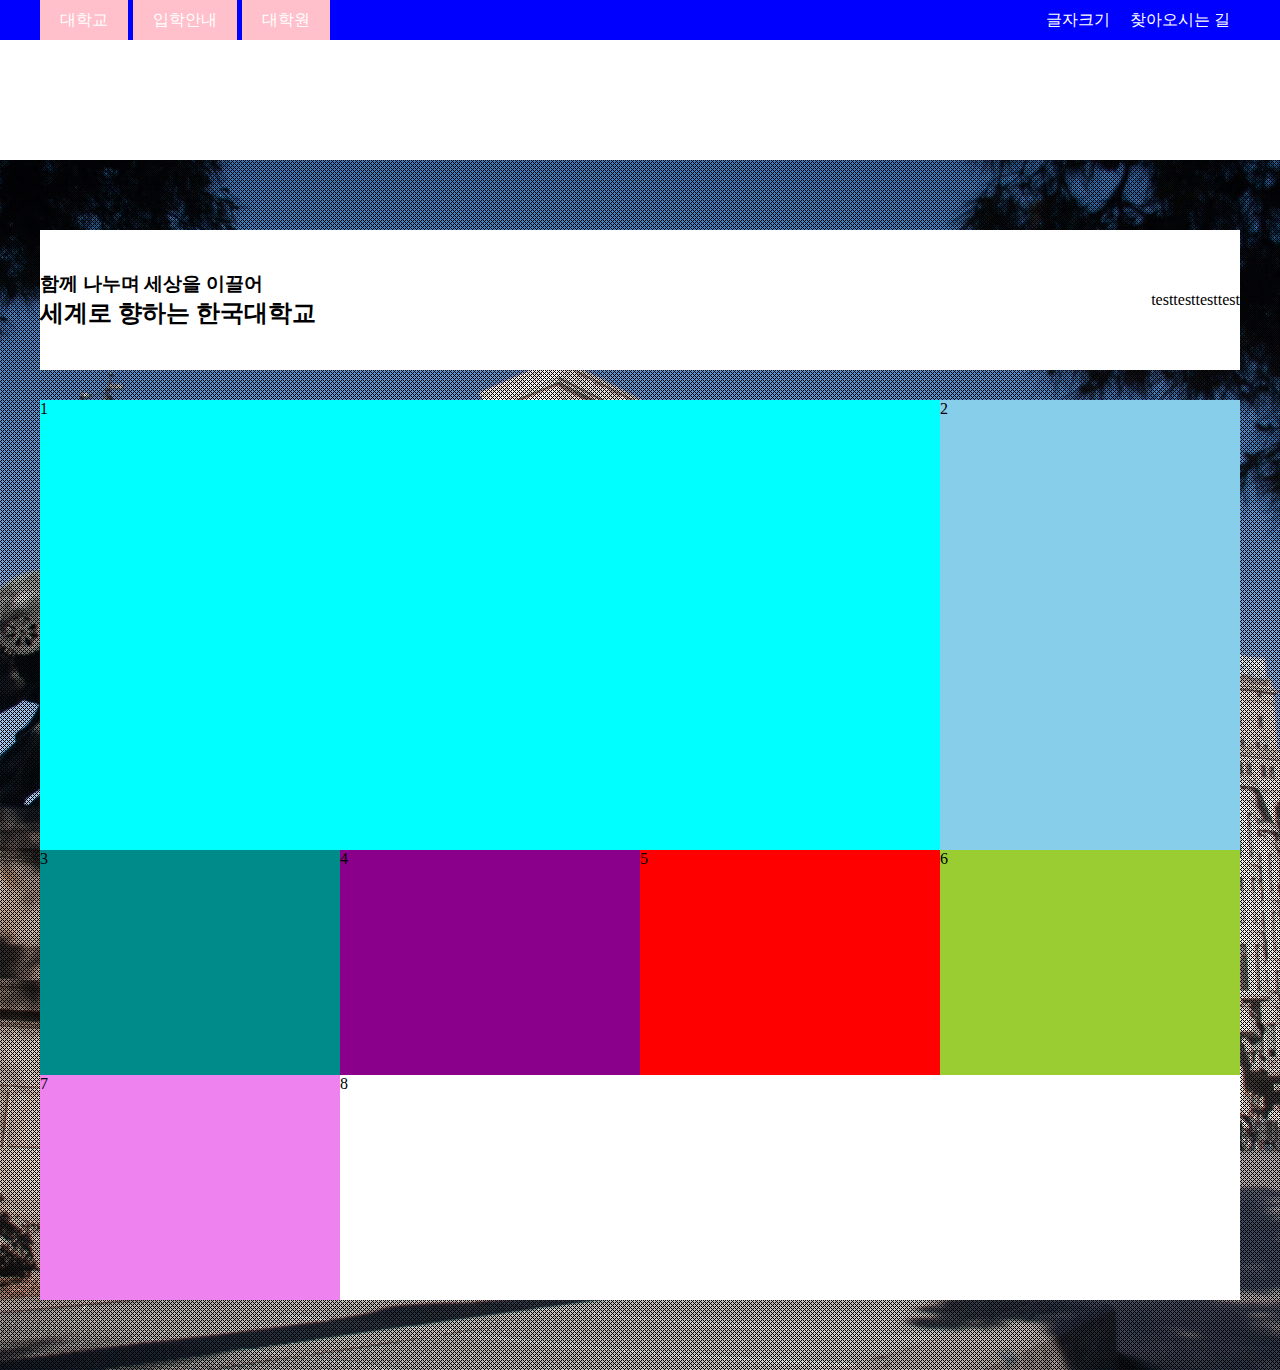
<file: 02 college/index.html>
<!DOCTYPE html>
<html lang="ko">
<head>
    <meta charset="UTF-8">
    <meta http-equiv="X-UA-Compatible" content="IE=edge">
    <meta name="viewport" content="width=device-width, initial-scale=1.0">
    <title>Document</title>
    <link rel="stylesheet" href="css/reset.css">
    <style>
        body{min-width: 1200px;}
        .topNavWrap a{color:white}  
        .topNavWrap{background: blue;}
        .navTop{
            width: 1200px;margin: 0 auto;
            display: flex;
            justify-content: space-between;
        }
        .nav ul{display: flex;height: 40px;}
        .nav ul li{background: pink;margin-right: 5px;}
        .nav a {
        display: flex;justify-content: center;align-items: center;
        height: 100%;padding: 0 20px;
        }

        .utilMenu ul{display: flex;height: 40px;}
        .utilMenu a{
            display: flex;justify-content: center;align-items: center;
            height: 100%;padding:0 10px
        }
        header{height: 160px;}
        section.section{
            background: skyblue;
            background-image: url(images/dot.png),url(images/main_bg1.jpg);
            background-repeat: repeat,no-repeat;
            background-position: center;
            background-size: auto,cover;
            padding: 70px 0;
        }
        .container{width: 1200px;margin: 0 auto;}
        .titleWrap{display: flex;justify-content: space-between;height: 140px;background: white;align-items:center;margin-bottom: 30px;}
        .secBannerWrap ul{display: flex;}

        /* section */
        .contentWrap>ul>li{
            float:left;width: 25%;height: 225px;
        }
        .contentWrap>ul>li:nth-child(1){
        width: 75%;height: 450px;
        }
        .contentWrap>ul>li:nth-child(2){
        height: 450px;
        }
        .contentWrap>ul>li:nth-child(8){
        width: 75%;
        }

        .contentWrap>ul>li:nth-child(1){background-color: aqua;}
        .contentWrap>ul>li:nth-child(2){background-color: skyblue;}
        .contentWrap>ul>li:nth-child(3){background-color: darkcyan;}
        .contentWrap>ul>li:nth-child(4){background-color: darkmagenta;}
        .contentWrap>ul>li:nth-child(5){background-color: red;}
        .contentWrap>ul>li:nth-child(6){background-color: yellowgreen;}
        .contentWrap>ul>li:nth-child(7){background-color: violet;}
        .contentWrap>ul>li:nth-child(8){background-color: #fff;}

</style>
</head>
<body>
    <header>
    <div class="topNavWrap">
        <div class="navTop">
            <div class="nav">
                <ul>
                    <li><a href="#">대학교</a></li>
                    <li><a href="#">입학안내</a></li>
                    <li><a href="#">대학원</a></li>
                </ul>
                </div>
             <div class="utilMenu">
             <ul>
                <li><a href="#">글자크기</a></li>
                <li><a href="#">찾아오시는 길</a></li>
             </ul>
        </div>
    </div>
</div>
</header>
<section class="section">
<div class="container titleWrap">
    <div class="title">
        <h3>함께 나누며 세상을 이끌어</h3>
        <h2>세계로 향하는 한국대학교</h2>
    </div>
    <div class="secBannerWrap">
        <ul>
            <li>test</li>
            <li>test</li>
            <li>test</li>
            <li>test</li>
        </ul>
    </div>
</div>
<div class="container contentWrap">
    <ul class="clearfix">
        <li>1</li>
        <li>2</li>
        <li>3</li>
        <li>4</li>
        <li>5</li>
        <li>6</li>
        <li>7</li>
        <li>8</li>
    </ul>
</div>
</section>

</body>
</html>
</file>
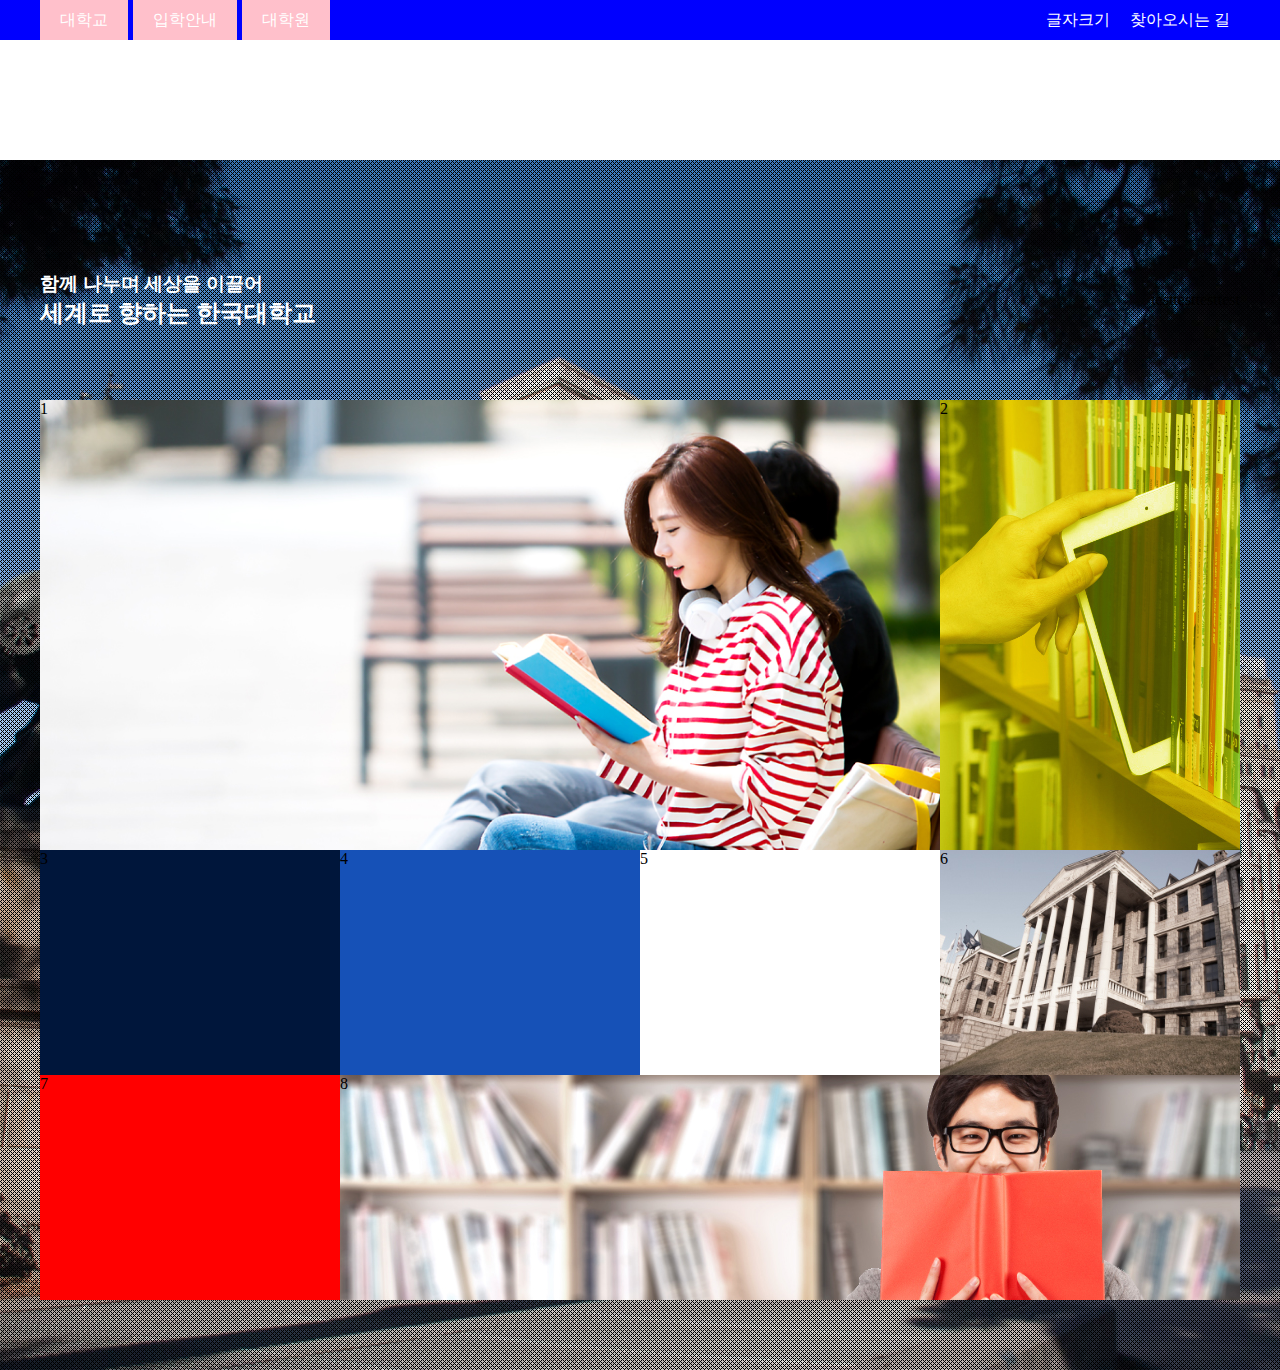
<file: 02 college/index02.html>
<!DOCTYPE html>
<html lang="ko">
<head>
    <meta charset="UTF-8">
    <meta http-equiv="X-UA-Compatible" content="IE=edge">
    <meta name="viewport" content="width=device-width, initial-scale=1.0">
    <title>Document</title>
    <link rel="stylesheet" href="css/reset.css">
    <style>
        body{min-width: 1200px;}
        .topNavWrap a{color:white}  
        .topNavWrap{background: blue;}
        .navTop{
            width: 1200px;margin: 0 auto;
            display: flex;
            justify-content: space-between;
        }
        .nav ul{display: flex;height: 40px;}
        .nav ul li{background: pink;margin-right: 5px;}
        .nav a {
        display: flex;justify-content: center;align-items: center;
        height: 100%;padding: 0 20px;
        }

        .utilMenu ul{display: flex;height: 40px;}
        .utilMenu a{
            display: flex;justify-content: center;align-items: center;
            height: 100%;padding:0 10px
        }
        header{height: 160px;}
        section.section{
            background: skyblue;
            background-image: url(images/dot.png),url(images/main_bg1.jpg);
            background-repeat: repeat,no-repeat;
            background-position: center;
            background-size: auto,cover;
            padding: 70px 0;
        }
        .container{width: 1200px;margin: 0 auto;}
        .titleWrap{display: flex;justify-content: space-between;height: 140px;align-items:center;margin-bottom: 30px;}
        .secBannerWrap ul{display: flex;}
        .title{color:white;}

        /* section */
        .contentWrap>ul>li{
            float:left;width: 25%;height: 225px;
        }
        .contentWrap>ul>li:nth-child(1){
        width: 75%;height: 450px;
        }
        .contentWrap>ul>li:nth-child(2){
        height: 450px;
        }
        .contentWrap>ul>li:nth-child(8){
        width: 75%;
        }

        .contentWrap>ul>li:nth-child(1){background-image: url(images/배경02.png);}
        .contentWrap>ul>li:nth-child(2){background-image:url(images/배경03.png)}
        .contentWrap>ul>li:nth-child(3){background-color: #00163B;}
        .contentWrap>ul>li:nth-child(4){background-color: #1651B7;}
        .contentWrap>ul>li:nth-child(5){background-color: white;}
        .contentWrap>ul>li:nth-child(6){background-image: url(images/학교02.png);}
        .contentWrap>ul>li:nth-child(7){background-color:red}
        .contentWrap>ul>li:nth-child(8){background-image: url(images/배경04.png);;}

</style>
</head>
<body>
    <header>
    <div class="topNavWrap">
        <div class="navTop">
            <div class="nav">
                <ul>
                    <li><a href="#">대학교</a></li>
                    <li><a href="#">입학안내</a></li>
                    <li><a href="#">대학원</a></li>
                </ul>
                </div>
             <div class="utilMenu">
             <ul>
                <li><a href="#">글자크기</a></li>
                <li><a href="#">찾아오시는 길</a></li>
             </ul>
        </div>
    </div>
</div>
</header>
<section class="section">
<div class="container titleWrap">
    <div class="title">
        <h3>함께 나누며 세상을 이끌어</h3>
        <h2>세계로 향하는 한국대학교</h2>
    </div>
    <div class="secBannerWrap">
        <ul>
            <li>test</li>
            <li>test</li>
            <li>test</li>
            <li>test</li>
        </ul>
    </div>
</div>
<div class="container contentWrap">
    <ul class="clearfix">
        <li>1</li>
        <li>2</li>
        <li>3</li>
        <li>4</li>
        <li>5</li>
        <li>6</li>
        <li>7</li>
        <li>8</li>
    </ul>
</div>
</section>

</body>
</html>
</file>
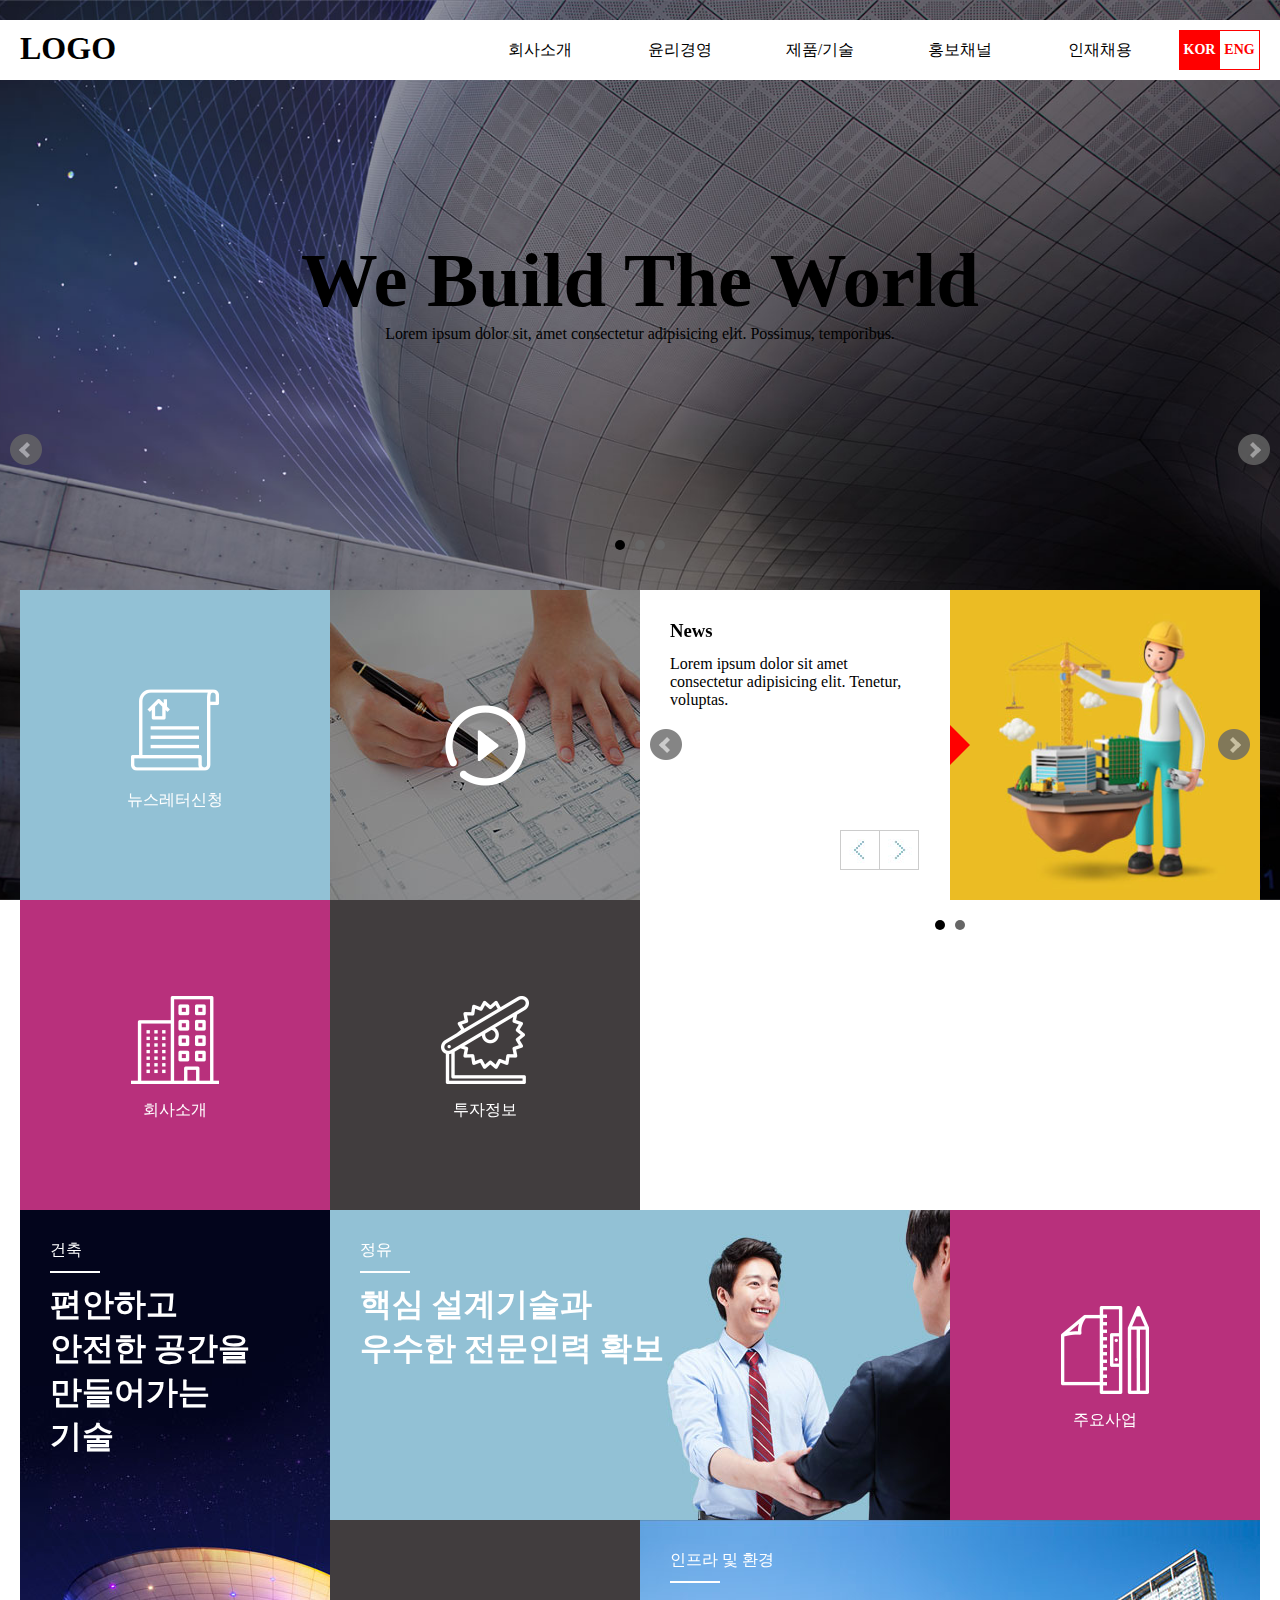
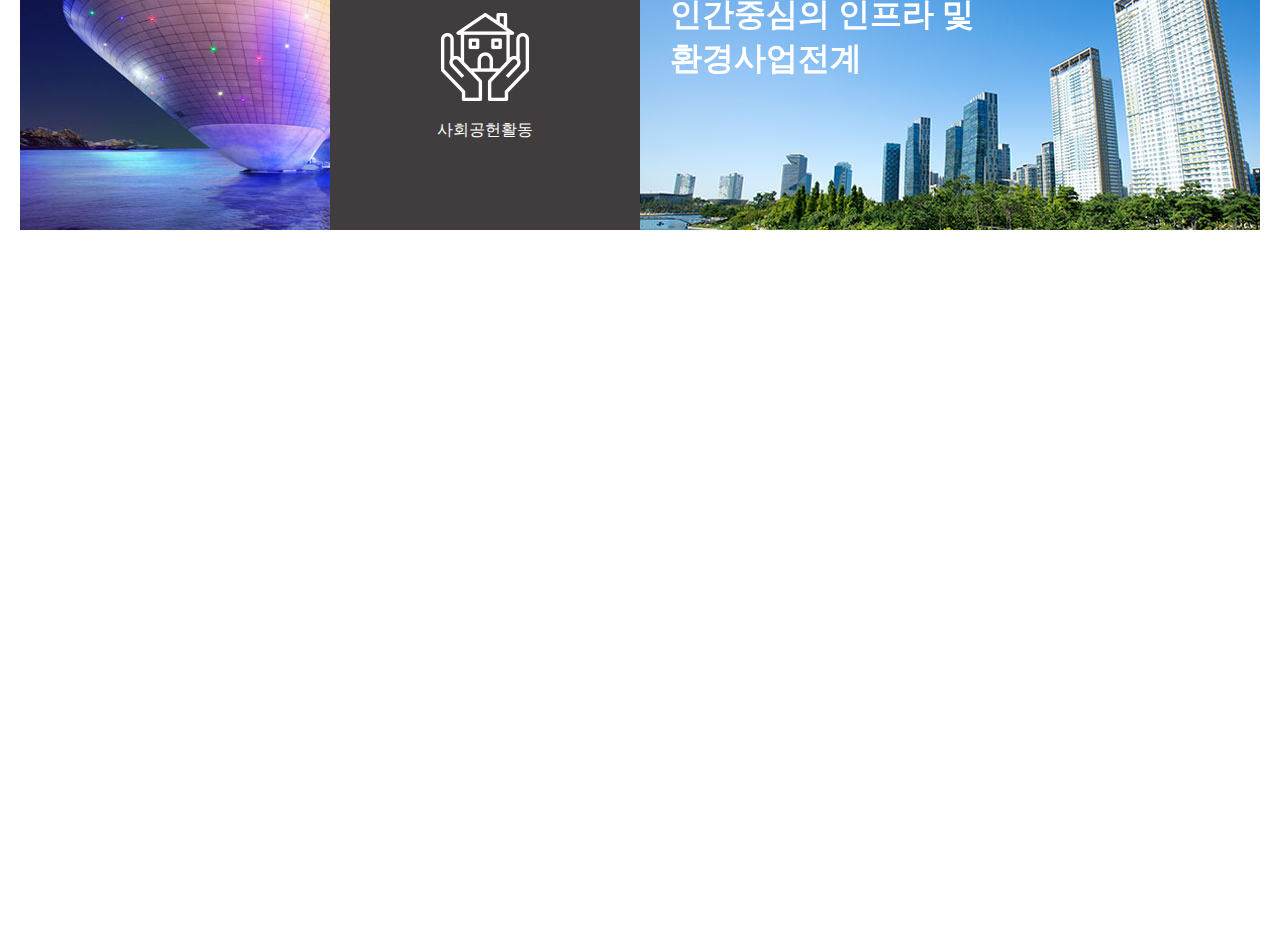
<file: 04company/index01.html>
<!DOCTYPE html>
<html lang="ko">
<head>
    <meta charset="UTF-8">
    <meta http-equiv="X-UA-Compatible" content="IE=edge">
    <link rel="shortcut icon" href="images/favicon.ico" type="image/x-icon">
    <meta name="viewport" content="width=device-width, initial-scale=1.0">
    <title>company</title>
    <link rel="stylesheet" href="css/jquery.bxslider.css">
    <link rel="stylesheet" href="css/reset.css">
    <link rel="stylesheet" href="css/animate.css">
    <link rel="stylesheet" href="css/style1.css">
    <link rel="stylesheet" href="css/mobile1.css">
    <script src="js/jquery-3.1.1.min.js"></script>
    <script src="js/jquery.bxslider.js"></script>
    <script src="js/wow.js"></script>
    <script>
        new WOW().init();
    </script>
    
</head>
<body>
    <header id="header">
        <div class="navbarWrap"> <!-- 1240px ma-->
            <h1><a href="#">LOGO</a></h1>
            <nav class="navbar">
                <ul>
                    <li><a href="#">회사소개</a></li>
                    <li><a href="#">윤리경영</a></li>
                    <li><a href="#">제품/기술</a></li>
                    <li><a href="#">홍보채널</a></li>
                    <li><a href="#">인재채용</a></li>
                </ul>

            </nav>
            <div class="lang">
                <div class="kor active">KOR</div>
                <div class="eng">ENG</div>
            </div>
            <div class="toggle">
                <div class="bar1"></div>
                <div class="bar2"></div>
                <div class="bar3"></div>
            </div>
            <div class="overLayer">1</div>
        </div>
    </header>
    
    <div class="visualWrap">
        <ul class="slider">
            <li style="background-image: url(images/mainimg01.jpg);" class="sImg">
                <!-- <img src="images/mainimg01.jpg" alt="" class="img1"> -->
                <div class="txtBody">
                    <h2 class="txt">We Build The World</h2>
                    <p class="stxt">Lorem ipsum dolor sit, amet consectetur adipisicing elit. Possimus, temporibus.</p>
                </div>
            </li>
            <li style="background-image: url(images/mainimg02.jpg);" class="sImg">
                <!-- <img src="images/mainimg02.jpg" alt="" class="img1"> -->
                <div class="txtBody">
                    <h2 class="txt">We Build The World</h2>
                    <p class="stxt">Lorem ipsum dolor sit, amet consectetur adipisicing elit. Possimus, temporibus.</p>
                </div>
            </li>
            <li style="background-image: url(images/mainimg01.jpg);" class="sImg">
                <!-- <img src="images/mainimg01.jpg" alt="" class="img1"> -->
                <div class="txtBody">
                    <h2 class="txt">We Build The World</h2>
                    <p class="stxt">Lorem ipsum dolor sit, amet consectetur adipisicing elit. Possimus, temporibus.</p>
                </div>
            </li>
        </ul>
    </div>
    <div class="contents">
        <ul>
            <li>
                <a href="#">
                    <div class="card">
                       <img src="images/icon01_01.png" alt="">
                       <p>뉴스레터신청</p>
                    </div>
                </a>
            </li>
            <li style="background-image: url(images/img01_01.jpg);">
                <!-- <img src="images/img01_01.jpg" alt=""> -->
                <a href="#">
                    <img src="images/icon01_06.png" alt="">
                </a>
            </li>
            <li class="news">
               <!-- 3  -->
                <ul class="nSlider">
                    <li class="item">
                        <!-- 1  -->
                        <ul>
                            <li>
                                <p>Lorem ipsum dolor sit amet consectetur adipisicing elit. Tenetur, voluptas.</p>
                            </li>
                            <li><img src="images/img01_02.jpg" alt=""></li>
                        </ul>
                    </li>
                    <li class="item">
                        <!-- 2  -->
                        <ul>
                            <li>
                                <p>2 Lorem ipsum dolor sit amet consectetur adipisicing elit. Exercitationem, praesentium.</p>
                            </li>
                            <li><img src="images/img01_02.jpg" alt=""></li>
                        </ul>
                    </li>
                
                </ul>
               <h3 class="title"> News</h3>
               <div class="btnWrap">
                   <div class="left"><img src="images/btn01_01.jpg" alt=""></div>
                   <div class="right"><img src="images/btn01_02.jpg" alt=""></div>
               </div>



            </li>
            <li class="wow fadeInLeft">
                <a href="#">
                    <div class="card">
                       <img src="images/icon01_02.png" alt="">
                       <p>회사소개</p>
                    </div>
                </a>
            </li>
            <li>
                <a href="#">
                    <div class="card">
                       <img src="images/icon01_03.png" alt="">
                       <p>투자정보</p>
                    </div>
                </a>
            </li>
            <li  class="wow fadeInRight" data-wow-offset="100" style="background-image: url(images/img01_03.jpg);">
                <!-- 6 -->
                <a href="#" class="flex-none pt30 pl30">
                    <div class="txtCard">
                        <p>전력 및 에너지 플렌트</p>
                        <h3>세상을 밝히는<br>빛과 에너지</h3>
                    </div>
                </a>
            </li>
            <li style="background-image: url(images/img01_06.jpg);">
                <!-- 7 -->
                <a href="#" class="flex-none pt30 pl30">
                    <div class="txtCard">
                        <p>건축</p>
                        <h3>편안하고<br>안전한 공간을<br>만들어가는<br> 기술</h3>
                    </div>
                </a>
            </li>
            <li style="background-image: url(images/img01_04.jpg);">
                <!-- 8 -->
                <a href="#" class="flex-none pt30 pl30">
                    <div class="txtCard">
                        <p>정유</p>
                        <h3>핵심 설계기술과<br>우수한 전문인력 확보</h3>
                    </div>
                </a>
            </li>
            <li>
                <a href="#">
                    <div class="card">
                       <img src="images/icon01_04.png" alt="">
                       <p>주요사업</p>
                    </div>
                </a>
            </li>
            <li>
                <a href="#">
                    <div class="card">
                       <img src="images/icon01_05.png" alt="">
                       <p>사회공헌활동</p>
                    </div>
                </a>
            </li>
            <li style="background-image: url(images/img01_05.jpg);">
                <!-- 11 -->
                <a href="#" class="flex-none pt30 pl30">
                    <div class="txtCard">
                        <p>인프라 및 환경</p>
                        <h3>인간중심의 인프라 및 <br>환경사업전계</h3>
                    </div>
                </a>
            </li>
        </ul>
    </div>
    <div class="container">
        <div class="section">
            <h4>비젼</h4>
            <p>VISION 2022</p>
            <ul class="ban">
                <li class="wow fadeInDown">
                    <div class="card">
                        <img src="images/banner_icon01_01.png" alt="">
                        <div class="card-body">
                            <h3>Engineering</h3>
                            <p>Lorem ipsum dolor sit amet consectetur adipisicing elit. Est, iure?</p>
                        </div>
                    </div>
                </li>
                <li class="wow fadeInDown" data-wow-delay="0.2s">
                    <div class="card">
                        <img src="images/banner_icon01_02.png" alt="">
                        <div class="card-body">
                            <h3>Engineering</h3>
                            <p>Lorem ipsum dolor sit amet consectetur adipisicing elit. Est, iure?</p>
                        </div>
                    </div>
                </li>
                <li class="wow fadeInDown" data-wow-delay="0.4s">
                    <div class="card">
                        <img src="images/banner_icon01_03.png" alt="">
                        <div class="card-body">
                            <h3>Engineering</h3>
                            <p>Lorem ipsum dolor sit amet consectetur adipisicing elit. Est, iure?</p>
                        </div>
                    </div>
                </li>
                <li class="wow fadeInDown"  data-wow-delay="0.6s">
                    <div class="card">
                        <img src="images/banner_icon01_04.png" alt="">
                        <div class="card-body">
                            <h3>Engineering</h3>
                            <p>Lorem ipsum dolor sit amet consectetur adipisicing elit. Est, iure?</p>
                        </div>
                    </div>
                </li>
            </ul>
        </div>
    </div>





    <script src="js/script.js"></script>
</body>
</html>
</file>
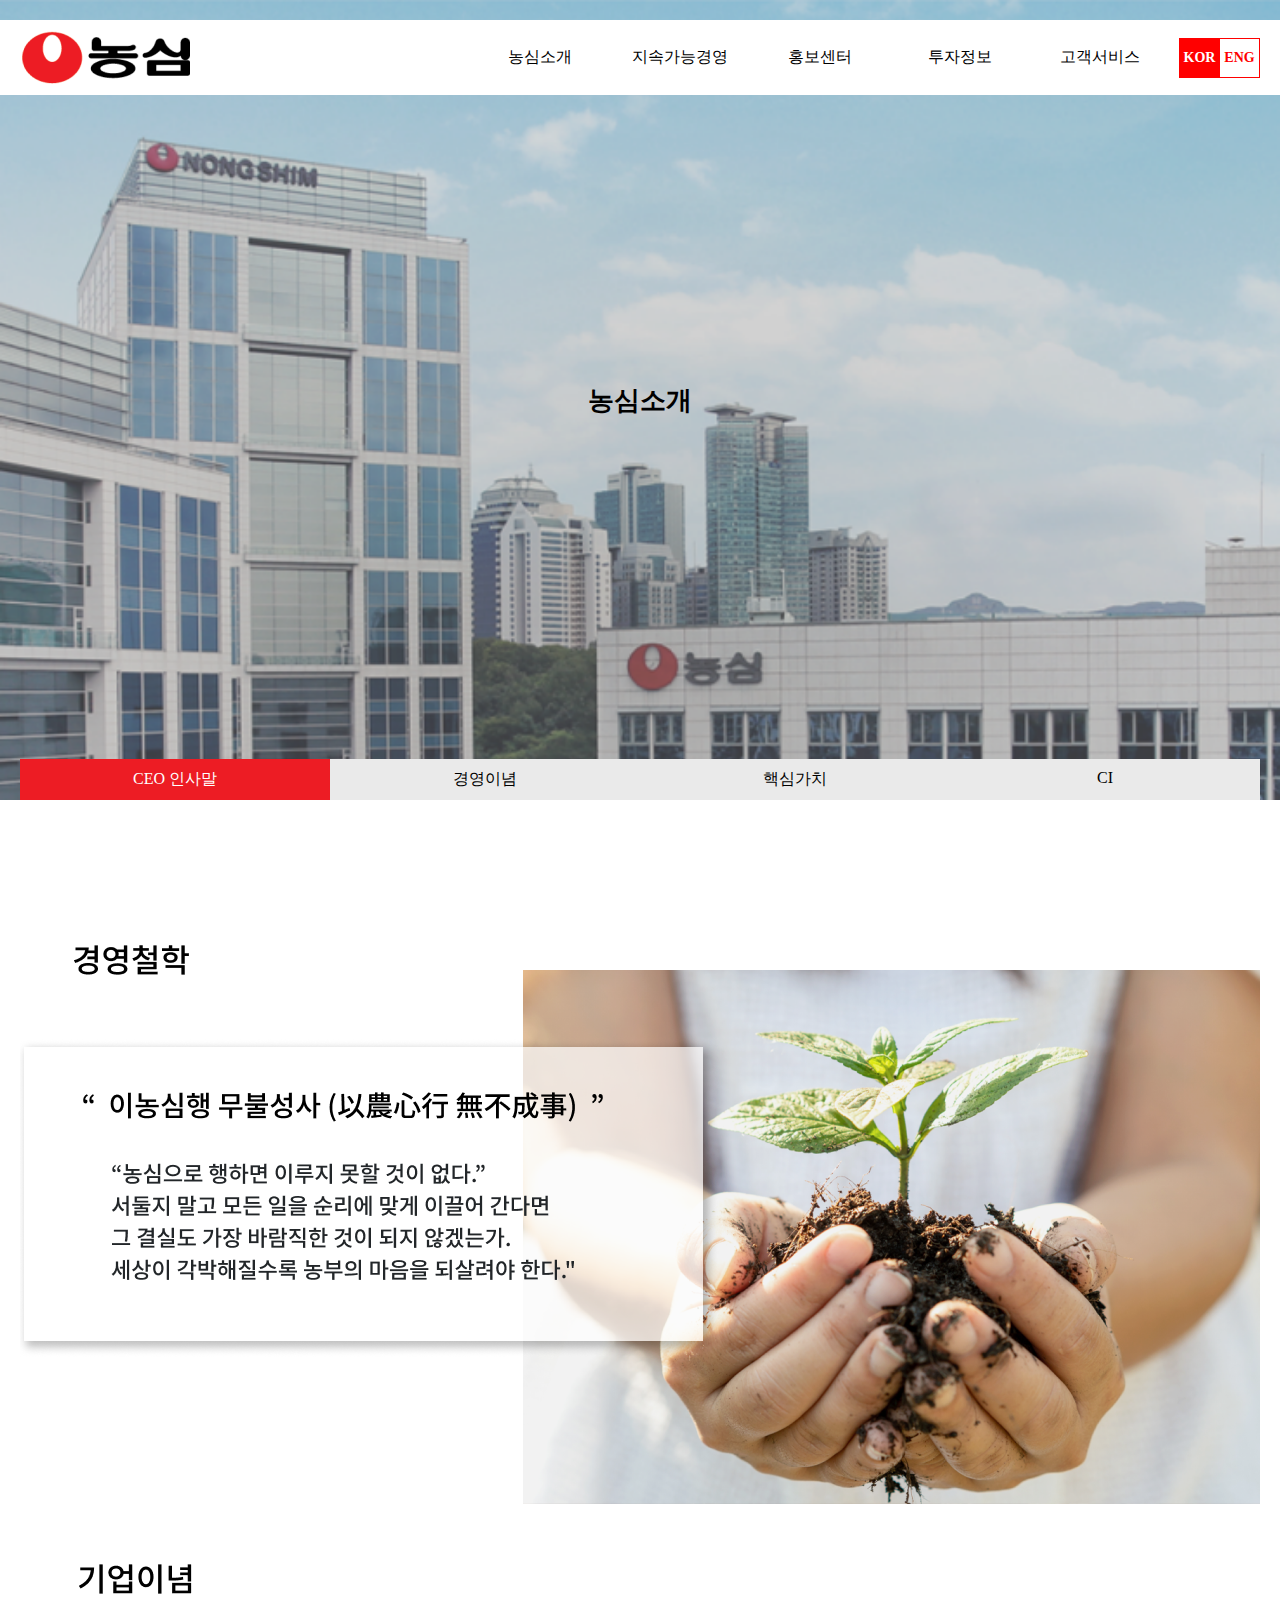
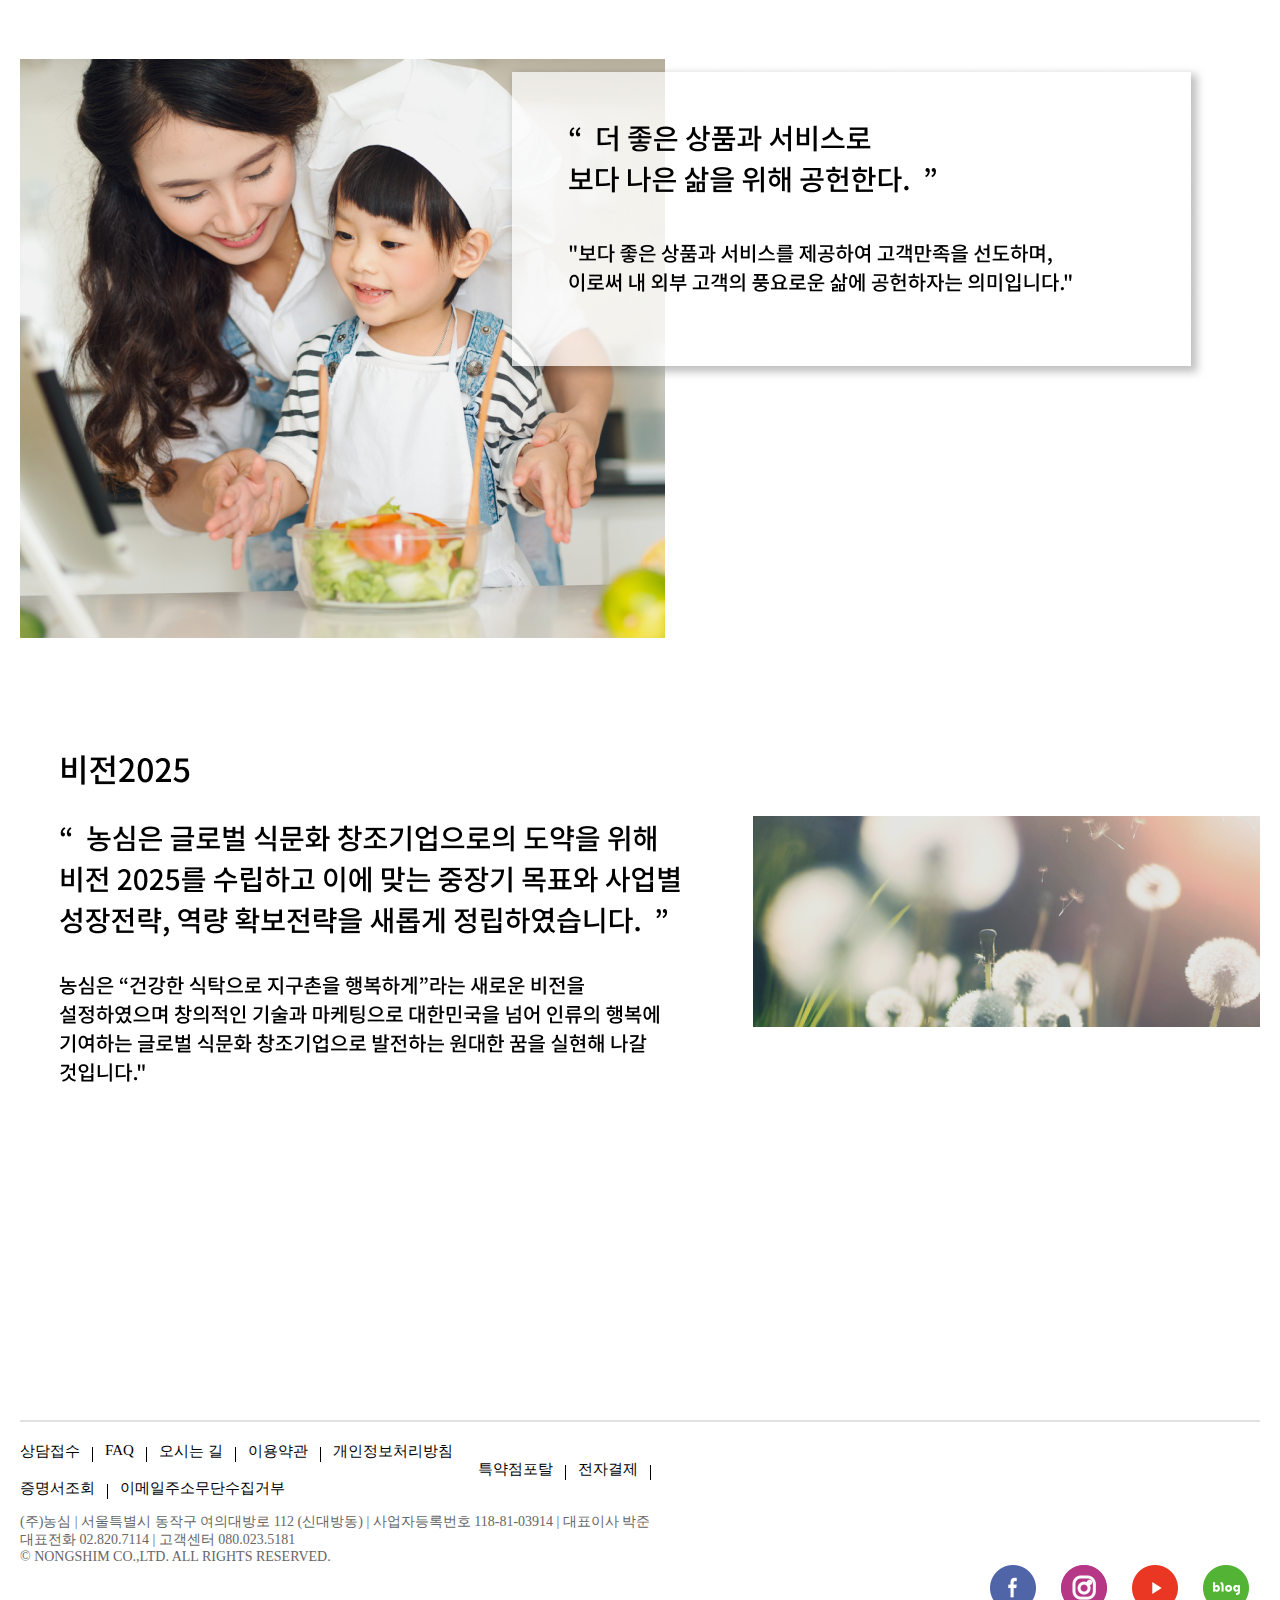
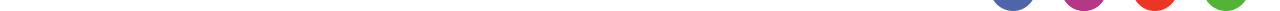
<file: 04company/sub.html>
<!DOCTYPE html>
<html lang="ko">
<head>
    <meta charset="UTF-8">
    <meta http-equiv="X-UA-Compatible" content="IE=edge">
    <meta name="viewport" content="width=device-width, initial-scale=1.0">
    <title>company_sub</title>
    <link rel="stylesheet" href="css/reset.css">
    <link rel="stylesheet" href="css/style_sub.css">
    <link rel="stylesheet" href="css/mobile_sub.css">
    <script src="js/jquery-3.1.1.min.js"></script>
</head>
<body>
    <header id="header">
        <div class="navbarWrap"> <!-- 1240px ma-->
            <h1><a href="#"><img src="image/logo.png" alt=""></a></h1>
            <nav class="navbar">
                <ul>
                    <li><a href="#">농심소개</a></li>
                    <li><a href="#">지속가능경영</a></li>
                    <li><a href="#">홍보센터</a></li>
                    <li><a href="#">투자정보</a></li>
                    <li><a href="#">고객서비스</a></li>
                </ul>
            </nav>
            <div class="lang">
                <div class="kor active">KOR</div>
                <div class="eng">ENG</div>
            </div>
            <div class="toggle">
                <div class="bar1"></div>
                <div class="bar2"></div>
                <div class="bar3"></div>
            </div>
        </div>
    </header>
    <div class="visualWrap">
        <ul>
            <li style="background-image: url(image/Frame\ 39.png);" class="sImg">
                <h2 class="txt">농심소개</h2>
            </li>
        </ul>
    </div>

    <ul class = "tab">
        <li class = "active">CEO 인사말</li>
        <li>경영이념</li>
        <li>핵심가치</li>
        <li>CI</li>
    </ul>

    <div class="content">
        <div class="tcon1">
            <img src="image/sub.png" alt="">
        </div>
        <div class="tcon2">
            <img src="image/sub.png" alt="">
        </div>
        <div class="tcon3">
            <img src="image/sub.png" alt="">
        </div>
        <div class="tcon4">
            <img src="image/sub.png" alt="">
        </div>
    </div>

    <footer>
        <ul class="clearfix">
            <li><a href="#">상담접수</a></li>
            <li><a href="#">FAQ</a></li>
            <li><a href="#">오시는 길</a></li>
            <li><a href="#">이용약관</a></li>
            <li><a href="#">개인정보처리방침</a></li>
            <br>
            <li><a href="#">특약점포탈</a></li>
            <li><a href="#">전자결제</a></li>
            <li><a href="#">증명서조회</a></li>
            <li><a href="#">이메일주소무단수집거부</a></li>
        </ul>

        <p>(주)농심   |   서울특별시 동작구 여의대방로 112 (신대방동)    |   사업자등록번호 118-81-03914   |   대표이사 박준<br>
        대표전화   02.820.7114   |   고객센터   080.023.5181</p>
        <p>© NONGSHIM CO.,LTD. ALL RIGHTS RESERVED.</p>

        <div class="sns">
            <ul>
            <li><a href="#"><img src="image/facebook.png" alt=""></a></li>
            <li><a href="#"><img src="image/instagram.png" alt=""></a></li>
            <li><a href="#"><img src="image/youtube.png" alt=""></a></li>
            <li><a href="#"><img src="image/blog.png" alt=""></a></li>      
        </ul>
        </div>
    </footer>

    <script src="js/script_sub.js"></script>
</body>
</html>
</file>
<file: 04company/css/style1.css>
@charset "utf-8";

/* header */
.toggle{display: none;}

#header{position: absolute;z-index:1;width: 100%;top:20px;background: #fff;padding:10px 0;}
#header.fixed{position: fixed;top: 0;padding: 5px 0;box-shadow: 0 0 10px rgba(0,0,0,0.5);}
#header .navbarWrap{
    width: 1240px;margin: 0 auto;
    display: flex;
}
#header .navbar{margin-left: auto;margin-right:10px;}
#header .navbar ul{display: flex;width: 700px;}
#header .navbar li{width: calc( 100% / 5 );position: relative;}
/* #header .navbar li:after{content:"";display:block;width: 100%;background:red;height: 3px;opacity: 0;transition: 0.3s;}
#header .navbar li:hover:after{opacity: 1;} */
/* #header .navbar li:after{content:"";position: absolute;;width:0;background:red;height: 3px;transition: 0.3s;left: 0;}
#header .navbar li:hover:after{width: 100%;} */
#header .navbar li:after{
    content:"";position: absolute;width: 100%;background:red;height: 3px;transition: 0.3s;
    transform:scaleX(0);
}
#header .navbar li:hover:after{transform:scaleX(1)}

#header .navbar li a{height: 40px;display: flex;justify-content: center;align-items: center;}


#header .lang{display: flex;width: 80px;}
#header .lang .kor,
#header .lang .eng
{
    width: 80px;height: 40px;display: flex;justify-content: center;align-items: center;border: 1px solid #f00;margin-left: -1px;
    background: #fff;font-size: 14px;color:#f00;font-weight: bold;cursor: pointer;
}

#header .lang .active{background: #f00;color:white}


/* visual */
/* .visualWrap{min-height:800px} */
.visualWrap .bx-wrapper {
    -moz-box-shadow: 0 0 0px #ccc;
    -webkit-box-shadow: 0 0 0px #ccc;
    box-shadow: 0 0 0px #ccc;
    border: 0 none;
    margin-bottom: 0;
}
.visualWrap .sImg{
    height: 100vh;
    background-position: center;
    background-repeat: no-repeat;
    background-size: cover;
    min-height:800px;
    display: flex;justify-content: center;align-items: center;
}
.visualWrap .bx-wrapper .bx-pager{bottom: 350px;}
.visualWrap .txtBody{text-align: center;transform: translateY(-160px);}
.visualWrap .txtBody .txt{font-size: 6vw;}
.visualWrap .txtBody .stxt{width: 80vw;}


/* contents */
.contents{width: 1240px;margin: 0 auto;margin-top: -310px; margin-bottom: 60px;}
.contents>ul{display: flex;flex-wrap:wrap;position: relative;}
.contents>ul>li{width: 25%;height: 310px;}
.contents>ul>li:nth-child(1){background: #92C1D5;}
.contents>ul>li:nth-child(2){}
.contents>ul>li:nth-child(3){width: 50%;background: #ccc;}
.contents>ul>li:nth-child(4){background: #B8307C;}
.contents>ul>li:nth-child(5){background: #413D3E;}
.contents>ul>li:nth-child(6){width: 50%;}
.contents>ul>li:nth-child(7){height: 620px;}
.contents>ul>li:nth-child(8){width: 50%;}
.contents>ul>li:nth-child(9){background: #B8307C;}
.contents>ul>li:nth-child(10){background: #413D3E;position: absolute;bottom: 0;right: 620px;}
.contents>ul>li:nth-child(11){width: 50%;position: absolute;right: 0;bottom: 0;}


/* .contents>ul>li:nth-child(2n){background: skyblue;}
.contents>ul>li:nth-child(2n+1){background: pink;} */

.contents>ul>li>a{
    height: 100%;display: flex;
    justify-content: center;align-items: center;
}

.contents .card img{margin: 0 auto;margin-bottom: 10px;}
.contents .card p{color: white;text-align: center;}

.contents .txtCard{color:white}
.contents .txtCard p{}
.contents .txtCard p:after{
    content:"";display: block;
    width: 50px;height: 2px;background:white;
    margin:10px 0;
}
.contents .txtCard h3{font-size: 2em;}

.contents .news{position: relative;}
.contents .news .item ul{display: flex;}
.contents .news .item ul>li{width: 50%;background: white;}
.contents .news .item ul>li:nth-child(1){
    padding-top:65px;padding-left: 30px;padding-right: 30px;position: relative;
}
.contents .news .item ul>li:nth-child(1):after{
    content:"";display: block;
    /* width:30px;height: 30px;background: #f00; */
    border-width:20px;
    border-color:transparent transparent transparent red;
    border-style:solid;
    position: absolute;
    right: -40px;top: 50%;
    transform:translateY(-50%)

}


.contents .news .bx-wrapper {
    -moz-box-shadow: 0 0 0px #ccc;
    -webkit-box-shadow: 0 0 0px #ccc;
    box-shadow: 0 0 0px #ccc;
    border: 0 none;
    margin-bottom: 0;
}
.contents .news .title{
    position: absolute;
    top: 30px;left: 30px;
}
.contents .news .btnWrap{
    position: absolute;
    display: flex;
    bottom: 30px;
    left: 200px;
    border: 1px solid #ccc;
}
.contents .news .btnWrap .left{border-right: 1px solid #ccc;}



/* vision  */
.container{
    background: url(../images/contentsbg01.jpg) no-repeat center fixed;
    _height: 750px;background-size: cover;color:white;padding:70px 0;
}
.container .section{width: 1240px;margin: 0 auto}
.container .section>h4{text-align: center;}
.container .section>h4:after{
    content:"";display: block;width: 50px;height: 2px;background: white;
    margin: 20px auto;
}
.container .section>p{text-align: center;font-size: 2em;margin-bottom: 40px;}
.container .section .ban{display: flex;justify-content: space-between;}
.container .section .ban li{
    width: calc( ( 100% - 45px ) / 4);cursor: pointer;
    transition:0.3s
}
.container .section .ban li:hover{transform: translate(-10px,-10px);}

.container .section .card{padding: 70px 0; background: orange;border-radius:10px;}
.container .section .card img{display: block;margin: 0 auto}
.container .section .card h3{text-align: center;}
.container .section .card .card-body{padding: 20px 40px;text-align: center;}

/* common  */
.flex-none{display: block !important;}
.pt30{padding-top: 30px !important;}
.pl30{padding-left: 30px !important;}
</file>
<file: 04company/css/mobile1.css>
@charset "utf-8";

@media screen and (max-width:768px){

    /* header */
    #header{top:0;z-index: 99999;}
    #header .lang{position: fixed;right: 16px;bottom: 16px;display: none;}
    #header .navbarWrap{
        width: 100%;padding:0 20px
    }
    #header .navbar{
        position: fixed;margin:initial;
        width: 70%;height: 100%;
        background: #eee;
        top:0;left: -100%;transition:0.3s;
        display: flex;justify-content: center;align-items: center;
        z-index:11;box-shadow: 0 0 20px rgba(0,0,0,1);
    }
     .overLayer{
         position: fixed;width: 100%;height: 100%;background: rgba(0,0,0,0.5);left: 0;top: 0;z-index:10;
         display: none;
        }
    
    #header .navbar ul{
        display: block;width:80%;
    }
    #header .navbar li{width: 100%;font-weight: bold;}
    #header .navbar li:after{display: none;}
    #header .navbar li a{color:#666;font-size:20px}

    .toggle{
        display: block;position: fixed;top:18px;right:16px;
        width: 24px;height: 24px;cursor: pointer;
        display: flex;justify-content: center;align-items: center;z-index: 999999;
        }
    .toggle div{
        width: 20px;height: 2px;background: #000;
        position: absolute;transition:0.3s;
    }
    .toggle .bar1{transform: translateY(-6px);}
    .toggle .bar3{transform: translateY(6px);}

    .toggle.active .bar1{transform: rotate(45deg) translateY(0);}
    .toggle.active .bar2{opacity:0}
    .toggle.active .bar3{transform: rotate(-45deg)  translateY(0);}
    




    /* visual */
    .visualWrap{height: 85vh;}
    .visualWrap .sImg{height: 85vh;min-height: initial;}
    .visualWrap .bx-wrapper .bx-pager{bottom:10px}
    .visualWrap .txtBody{text-align: left;transform: translateY(0);}
    .visualWrap .bx-controls{display: none;}

    /* content */
    .contents{margin-top: 0;width: 100%;}
    .contents>ul>li{height: 15vh;width: 50%;order:10;background-position: center;background-size: cover;background-repeat: no-repeat;}
    .contents>ul>li:nth-child(1){order:1;width: 25%;height: initial;padding: 20px 0;}
    .contents>ul>li:nth-child(2){display: none;}
    .contents>ul>li:nth-child(3){order:5;width: 100%;height: 250px;}
    .contents>ul>li:nth-child(4){order:2;width: 25%;height: initial;padding: 20px 0;}
    .contents>ul>li:nth-child(5){order:3;width: 25%;height: initial;padding: 20px 0;}
    .contents>ul>li:nth-child(6){width: 100%;height: 250px;}
    .contents>ul>li:nth-child(7){display: none;width: 100%;}
    .contents>ul>li:nth-child(8){width: 100%;height: 250px;}
    .contents>ul>li:nth-child(9){order:4;width: 25%;height: initial;padding: 20px 0;}
    .contents>ul>li:nth-child(10){display: none;}
    .contents>ul>li:nth-child(11){width: 100%;position: relative;height: 250px;}

    .contents .card img{width: 50%;}



    /* vision  */
    .container .section{width:100%;padding: 0 16px;}
    .container .section .ban{flex-wrap:wrap;}
    .container .section .ban li{
        width: calc( ( 100% - 15px ) / 2);
        margin-bottom: 20px;
    }
    .container .section .card{padding: 20px 0;}

}
</file>
<file: 04company/css/style_sub.css>
@charset "utf-8";
.toggle{display: none;}

#header{position: absolute;z-index:1;width: 100%;top:20px;padding:10px 0;background: white;}
#header.fixed{position: fixed;top: 0;padding: 5px 0;box-shadow: 0 0 10px rgba(0,0,0,0.5);}
#header .navbarWrap{
    width: 1240px;margin: 0 auto;
    display: flex;
}
#header .navbar{margin-left: auto;margin-right:10px;}
#header .navbar ul{display: flex;width: 700px;height: 100%;}
#header .navbar li{width: calc( 100% / 5 );position: relative;}

#header .navbar li:after{
    content:"";position: absolute;width: 100%;background:red;height: 3px;transition: 0.3s;
    transform:scaleX(0);
}
#header .navbar li:hover:after{transform:scaleX(1)}
#header .navbar li a{height:100%;display: flex;justify-content: center;align-items: center;}

#header .lang{display: flex;width: 80px;justify-content:center;align-items: center;}
#header .lang .kor,
#header .lang .eng
{
    width: 80px;height: 40px;display: flex;justify-content: center;align-items: center;border: 1px solid #f00;margin-left: -1px;
    background: #fff;font-size: 14px;color:#f00;font-weight: bold;cursor: pointer;
}

#header .lang .active{background: #f00;color:white}


/* visual */
/* .visualWrap{min-height:800px} */
.visualWrap .sImg{
    height: 80vh;
    background-position: center;
    background-repeat: no-repeat;
    background-size: cover;
    min-height:800px;
    display: flex;justify-content: center;align-items: center;
}

.visualWrap .txt{font-size: 2vw;}


/* tab */
.tab{width: 1240px;margin: 0 auto;margin-top: -41px;display: flex;}
.tab li{
    padding: 10px 20px;cursor: pointer;
    border-bottom: 0 none;width: calc( 100% / 4 );
    text-align: center;background: #EAEAEA;
}
.tab li.active{background: #ED1C24;color:white}
.tab li:hover{background: #ED1C24;color:white}

.content{
    width: 100%;display: flex;align-items: center;justify-content: center;
    margin: 0 auto;
}
.content .tcon2{display: none;}
.content .tcon3{display: none;}
.content .tcon4{display: none;}
 
/* footer */
footer::before{
    content:"";display: block;width: 100%;height: 2px;background:#e0e0e0;
    margin: 20px auto;
}
footer{width: 1240px;margin:0 auto;padding-bottom:27px;padding:20px 0;}
footer ul{padding-bottom:15px;width: 700px}
footer li{position: relative;padding-right:25px;font-size: 15px;float: left;margin: 0 auto;}
footer a{display:block;}
footer>p{color:#666;font-size: 14px;padding: 0;}
footer li:after{
    content:"";display: block;width: 1px;height: 15px;
    background: black;position: absolute;top:5px;right: 12px;   
}
footer li:nth-child(5):after,
footer li:last-child:after{
    display: none;
}
footer>.sns{float:right;width: 270px;height: 46px;padding: 0;}
footer>.sns>ul{width:300px;}
footer>.sns>ul>li:after{display: none;}
</file>
<file: 04company/css/mobile_sub.css>
@charset "utf-8";

@media screen and (max-width:768px){
      /* header */
      #header{top:0;z-index: 99999;}
      #header .lang{position: fixed;right: 16px;bottom: 16px;display: none;}
      #header .navbarWrap{
          width: 100%;padding:0 20px
      }
      #header .navbar{
          position: fixed;margin:initial;
          width: 100%;height: 100%;
          background: #eee;
          top:0;left: -100%;transition:0.3s;
          display: flex;justify-content: center;align-items: center;
      }
      
      #header .navbar ul{
          display: block;width:80%;
      }
      #header .navbar li{width: 100%;font-weight: bold;}
      #header .navbar li:after{display: none;}
      #header .navbar li a{color:#666;font-size:20px}
  
      .toggle{
          display: block;position: fixed;top:18px;right:16px;
          width: 24px;height: 24px;cursor: pointer;
          display: flex;justify-content: center;align-items: center;
          }
      .toggle div{
          width: 20px;height: 2px;background: #000;
          position: absolute;transition:0.3s;
      }
      .toggle .bar1{transform: translateY(-6px);}
      .toggle .bar3{transform: translateY(6px);}
  
      .toggle.active .bar1{transform: rotate(45deg) translateY(0);}
      .toggle.active .bar2{opacity:0}
      .toggle.active .bar3{transform: rotate(-45deg)  translateY(0);}

      /* visual */
    .visualWrap{height: 80vh;}




    /* footer */
footer{width: 100%;}
footer ul{flex-wrap: wrap;}
footer ul li{padding: 0 10px;}
footer li:after{
    content:"";display: block;width: 1px;height: 15px;
    background: black;position: absolute;top:5px;right: 0
}
footer>p{width: 400px;padding: 0 10px;margin-bottom: 20px;}

footer>.sns{float: left;width: 100%;}
}
</file>
